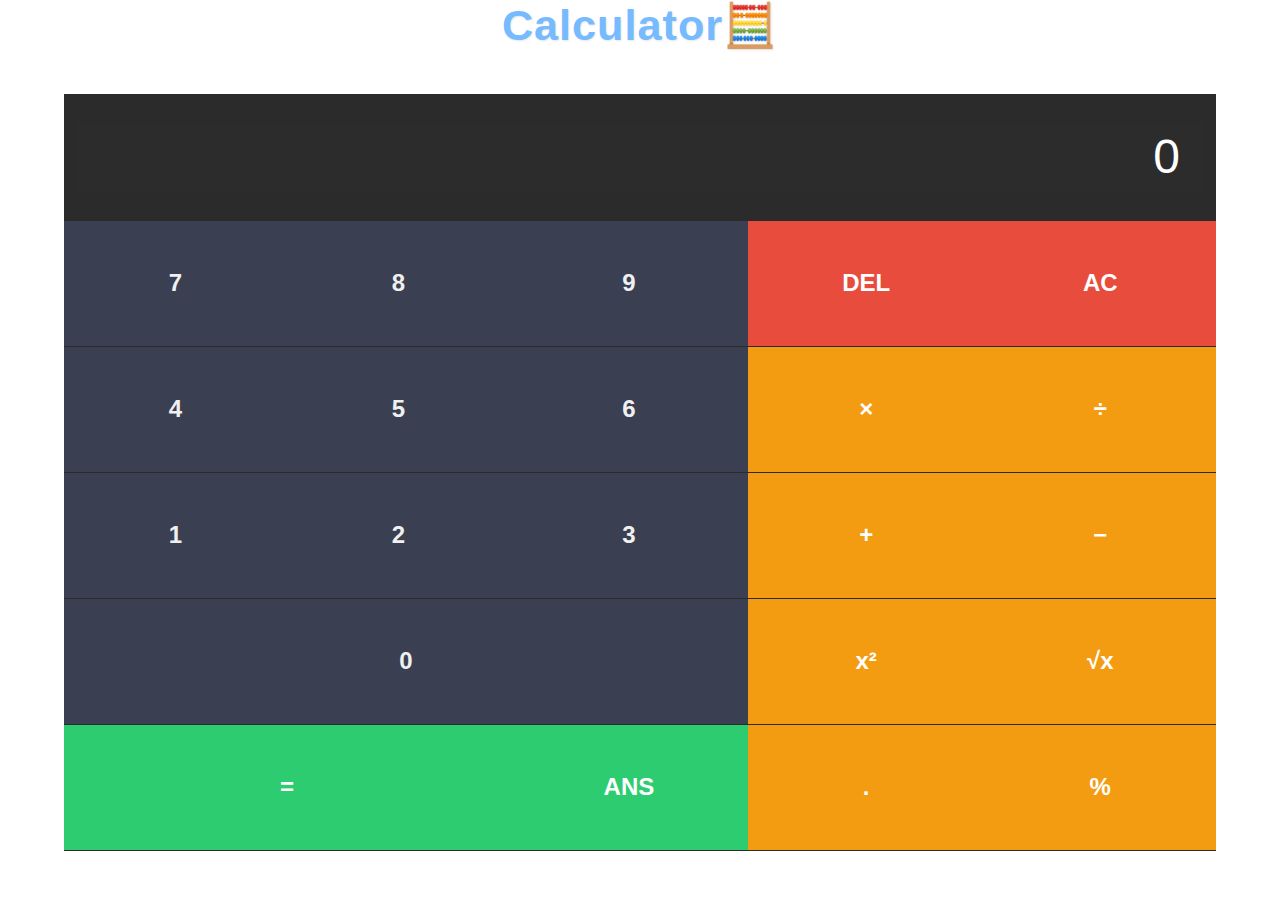
<file: index.html>
<!--
    Project: The calculator App
    Author: Kamogelo Kedige
    Date: June 2025
-->

<!DOCTYPE html>
<html lang="en">

<head>
    <meta charset="UTF-8">
    <meta name="viewport" content="width=device-width, initial-scale=1.0">

    <!-- Link to external CSS file -->
    <link rel="stylesheet" href="style/style.css">

    <!--FaveIcon link-->


    <title>Calculator</title>
</head>

<body>
    <main>

        <section class="calculator">

            <table>
                <caption>Calculator🧮</caption>

                <tbody>
                    <!-- Display input box for calculator output -->
                    <tr>
                        <td colspan="5">
                            <input id="inputBox" type="text" placeholder="0">
                        </td>
                    </tr>

                    <!-- First row: numbers 7-9, DEL, AC -->
                    <tr>
                        <td class="number-button" onclick=numberBtnPressed(7)>7</td>
                        <td class="number-button" onclick=numberBtnPressed(8)>8</td>
                        <td class="number-button" onclick=numberBtnPressed(9)>9</td>
                        <td class="clear-button" onclick=btnDELpressed()>DEL</td>
                        <td class="clear-button" onclick=btnACPress()> AC</td>
                    </tr>

                    <!-- Second row: numbers 4-6, multiply, divide -->
                    <tr>
                        <td class="number-button" onclick=numberBtnPressed(4)>4</td>
                        <td class="number-button" onclick=numberBtnPressed(5)>5</td>
                        <td class="number-button" onclick=numberBtnPressed(6)>6</td>
                        <td class="operator-button" onclick="btnOperatorPressed('x')"> &times; </td>
                        <td class="operator-button" onclick="btnOperatorPressed('/')"> &divide; </td>
                    </tr>

                    <!-- Third row: numbers 1-3, add, subtract -->
                    <tr>
                        <td class="number-button" onclick=numberBtnPressed(1)>1</td>
                        <td class="number-button" onclick=numberBtnPressed(2)>2</td>
                        <td class="number-button" onclick=numberBtnPressed(3)>3</td>
                        <td class="operator-button" onclick="btnOperatorPressed('+')"> &plus; </td>
                        <td class="operator-button" onclick="btnOperatorPressed('-')"> &minus; </td>
                    </tr>

                    <!-- Fourth row: 0, square, square root -->
                    <tr>
                        <td class="number-button" colspan="3" onclick=numberBtnPressed(0)>0</td>
                        <td class="operator-button" onclick="btnOperatorPressed('square')">x&sup2;</td>
                        <td class="operator-button" onclick="btnOperatorPressed('sqrt')">&radic;x</td>
                    </tr>

                    <!-- Fifth row: equals, ANS, dot, percent -->
                    <tr>
                        <td colspan="2" class="equals-button" onclick="btnEqualsPressed() "> &equals; </td>
                        <td class="equals-button" onclick=buttonANSPressed()>ANS</td>
                        <td class="operator-button" onclick="numberBtnPressed('.')">.</td>
                        <td class="operator-button" onclick="btnOperatorPressed('%')">%</td>
                    </tr>

                </tbody>

            </table>
        </section>
    </main>

    <script>
        // Stores the current value entered or calculated
        var currentValue;
        // Stores the current operator selected (+, -, etc.)
        var currentOperator;
        // Determines if the next input should start a new line (clear input)
        var newLine = true;
        // Stores the last computed answer for ANS button
        var lastAnswer = 0;

        // Handles pressing of number buttons (0-9 and .)
        function numberBtnPressed(button) {
            var current = document.getElementById("inputBox").value;

            if (newLine) {
                // If starting new input, replace the input box value
                document.getElementById("inputBox").value = button;
                newLine = false;
            } else {
                if (button === ".") {
                    // Prevent multiple decimals in a number
                    var parts = current.split(/[\+\-\×\÷x]/);  // Split by operators
                    var lastNumber = parts[parts.length - 1];
                    if (lastNumber.includes(".")) return;
                }
                // Append the button value to the input box
                document.getElementById("inputBox").value = current + button;
            }
        }

        // Clears the input box and resets state when AC is pressed
        function btnACPress() {
            document.getElementById("inputBox").value = "";
            currentValue = 0;
            newLine = true;
        }

        // Deletes the last character from the input box
        function btnDELpressed() {
            var current = document.getElementById("inputBox").value;
            document.getElementById("inputBox").value = current.slice(0, -1);
        }

        // Stores the current value and operator when an operator is pressed
        function btnOperatorPressed(operator) {
            currentOperator = operator;
            // Store the current value for binary operations
            currentValue = parseFloat(document.getElementById("inputBox").value);
            newLine = true;
        }

        // Calculates the result based on the stored operator and values
        function btnEqualsPressed() {
            var lastValue = parseFloat(document.getElementById("inputBox").value);
            var total;

            switch (currentOperator) {
                case "+":
                    total = currentValue + lastValue;
                    break;
                case "-":
                    total = currentValue - lastValue;
                    break;
                case "x":
                    total = currentValue * lastValue;
                    break;
                case "/":
                    // Division by zero check
                    if (lastValue === 0) {
                        document.getElementById("inputBox").value = "Error: ÷ by 0";
                        return;
                    }
                    total = currentValue / lastValue;
                    break;
                case "%":
                    // Percentage calculation
                    total = (currentValue / 100) * lastValue;
                    break;
                case "square":
                    // Square the current value
                    total = currentValue * currentValue;
                    break;
                case "sqrt":
                    // Square root of the current value
                    total = Math.sqrt(currentValue);
                    break;
                default:
                    // If no operator, just show the last value
                    total = lastValue;
            }

            // Display the result and update state
            document.getElementById("inputBox").value = total;
            lastAnswer = total;
            currentValue = 0;
            newLine = true;
        }

        // Inserts the last computed answer into the input box
        function buttonANSPressed() {
            document.getElementById("inputBox").value = lastAnswer;
            newLine = false;
        }

    </script>



</body>

</html>
</file>
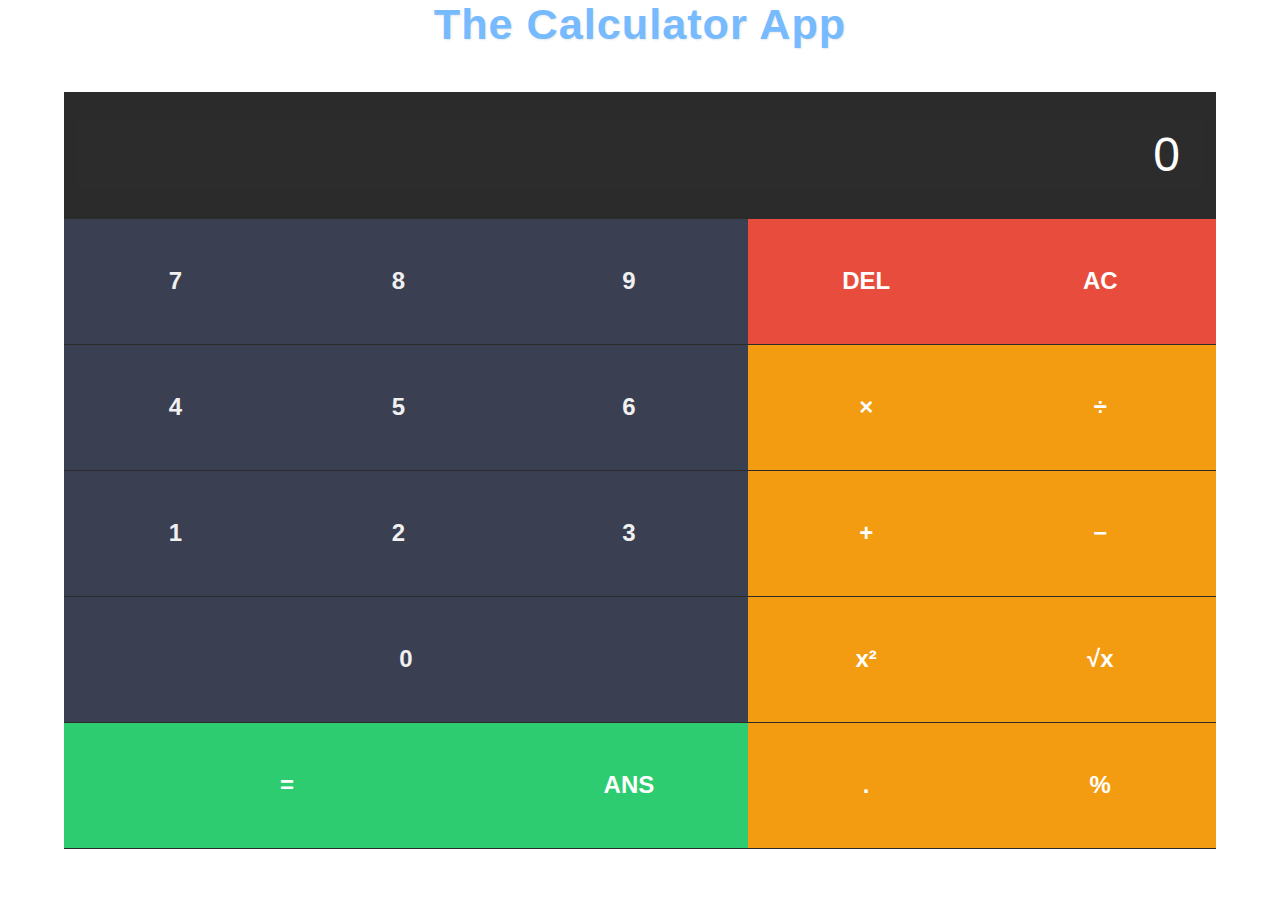
<file: src/index.html>
<!DOCTYPE html>
<html lang="en">

<head>
    <meta charset="UTF-8">
    <meta name="viewport" content="width=device-width, initial-scale=1.0">

    <link rel="stylesheet" href="style/style.css">

    <title>Calculator</title>
</head>

<body>

    <section class="calculator">

        <table>
            <caption>The Calculator App</caption> <!--Table semantic, explains what the table is about-->

            <tbody>
                <tr>
                    <td colspan="5">
                        <input id="inputBox" type="text" placeholder="0">
                    </td>
                </tr>

                <tr>
                    <td class="number-button" onclick=numberBtnPressed(7)>7</td>
                    <td class="number-button" onclick=numberBtnPressed(8)>8</td>
                    <td class="number-button" onclick=numberBtnPressed(9)>9</td>
                    <td class="clear-button" onclick=btnDELpressed()>DEL</td>
                    <td class="clear-button" onclick=btnACPress()> AC</td>


                </tr>

                <tr>
                    <td class="number-button" onclick=numberBtnPressed(4)>4</td>
                    <td class="number-button" onclick=numberBtnPressed(5)>5</td>
                    <td class="number-button" onclick=numberBtnPressed(6)>6</td>
                    <td class="operator-button" onclick="btnOperatorPressed('x')"> &times; </td>
                    <td class="operator-button" onclick="btnOperatorPressed('/')"> &divide; </td>


                </tr>

                <tr>

                    <td class="number-button" onclick=numberBtnPressed(1)>1</td>
                    <td class="number-button" onclick=numberBtnPressed(2)>2</td>
                    <td class="number-button" onclick=numberBtnPressed(3)>3</td>
                    <td class="operator-button" onclick="btnOperatorPressed('+')"> &plus; </td>
                    <td class="operator-button" onclick="btnOperatorPressed('-')"> &minus; </td>

                </tr>

                <tr>
                    <td class="number-button" colspan="3" onclick=numberBtnPressed(0)>0</td>
                    <td class="operator-button" onclick="btnOperatorPressed('square')">x&sup2;</td>
                    <td class="operator-button" onclick="btnOperatorPressed('sqrt')">&radic;x</td>

                </tr>

                <tr>
                    <td colspan="2" class="equals-button" onclick="btnEqualsPressed() "> &equals; </td>
                    <td class="equals-button" onclick=buttonANSPressed()>ANS</td>
                    <td class="operator-button" class="number-button" onclick="numberBtnPressed('.')">.</td>
                    <td class="operator-button" onclick="btnOperatorPressed('%')">%</td>


                </tr>

            </tbody>

        </table>

        <script>

            var currentValue;
            var currentOperator;
            var newLine = true; // determines if next input should be on a new line
            var lastAnswer = 0;

            //Handles pressing of numbers to appear on input box
            function numberBtnPressed(button) {
                var current = document.getElementById("inputBox").value;

                if (newLine) {
                    document.getElementById("inputBox").value = button;
                    newLine = false;

                } else {

                    if (button === ".") {
                        // Split by math operators to isolate the last number
                        var parts = current.split(/[\+\-\×\÷x]/);  // includes lowercase x as well

                        var lastNumber = parts[parts.length - 1];

                        // Prevent adding another dot if the last number already has one
                        if (lastNumber.includes(".")) return;


                    }
                    // Append the button only after all checks pass
                    document.getElementById("inputBox").value = current + button;

                }

            }

            //Clears the inputbox, when AC is pressed
            function btnACPress() {
                document.getElementById("inputBox").value = "";
                currentValue = 0;
                newLine = true;
            }

            //Deletes once character from the input
            function btnDELpressed() {
                var current = document.getElementById("inputBox").value;

                document.getElementById("inputBox").value = current.slice(0, -1);
            }

            //stores current value for arithmetic operations
            function btnOperatorPressed(operator) {
                currentOperator = operator;
                // For binary operations, store the current value and wait for the next input.
                // For unary operations (square, sqrt), currentValue will be used in equals.
                currentValue = parseFloat(document.getElementById("inputBox").value);
                newLine = true;
            }

            // calculates the result based on the stored operator
            function btnEqualsPressed() {
                var lastValue = parseFloat(document.getElementById("inputBox").value);
                var total;

                switch (currentOperator) {

                    case "+":
                        total = currentValue + lastValue;
                        break;
                    case "-":
                        total = currentValue - lastValue;
                        break;
                    case "x":
                        total = currentValue * lastValue;
                        break;
                    case "/":
                        // Division by zero check
                        if (lastValue === 0) {
                            document.getElementById("inputBox").value = "Error: ÷ by 0";
                            return;
                        }
                        total = currentValue / lastValue;
                        break;
                    case "%":
                        total = (currentValue / 100) * lastValue;
                        break;
                    // For square and square root, operate on the stored value directly.
                    case "square":
                        total = currentValue * currentValue;
                        break;
                    case "sqrt":
                        total = Math.sqrt(currentValue);
                        break;
                    default:
                        total = lastValue;

                }

                document.getElementById("inputBox").value = total;
                lastAnswer = total; // store computed result for ANS
                currentValue = 0;
                newLine = true;

            }

            //Last computed answer
            function buttonANSPressed() {
                document.getElementById("inputBox").value = lastAnswer;
                newLine = false;
            }

        </script>

    </section>

</body>

</html>
</file>
<file: style/style.css>
body {
  margin: 0;
  padding: 0;
  font-family: Arial, sans-serif;

  color: #f5f5f5;
}

section {
  display: flex;
  flex-direction: column;
  align-items: center;
  justify-content: center;
  width: 100%;
}

table {
  width: 90%;
  border-collapse: collapse;
  font: normal 1.5em Arial, sans-serif;
  font-weight: bold;
  text-align: center;
  background-color: #1f1f1f;
  border-radius: 100px;
}

table caption {
  font-size: 1.8em;
  font-weight: 600;
  margin-bottom: 1em;
  color: #76baff;
  font-family: "Comic Sans MS", cursive, sans-serif;
  letter-spacing: 1px;
  text-shadow: 1px 1px 2px rgba(0, 0, 0, 0.1);
}

tr {
  height: 14vh;
  background-color: #2b2b2b;
}

td {
  padding: 0.5em;
  width: 25vw;
  border-bottom: 1px solid #2b2b2b;
  color: #f0f0f0;
}

td:hover {
  cursor: pointer;
}

#inputBox {
  width: 100%;
  box-sizing: border-box;
  font-size: 2em;
  text-align: right;
  border: none;
  background-color: #2c2c2c;
  color: #ffffff;
  padding: 0.7em 0.5em;
  margin: 0;
  display: table-cell;
  height: 7vh;
  min-height: 40px;
  max-height: 70px;
}

#inputBox:focus {
  outline: none;
  border: none;
}

#inputBox::placeholder {
  color: #fff;
}

.number-button {
  background: #3a3f51;
  color: #f0f0f0;
}

.operator-button {
  background-color: #f39c12;
  color: #fff;
}

.clear-button {
  background: #e74c3c;
  color: #fff;
}

.equals-button {
  background: #2ecc71;
  color: #fff;
}
</file>
<file: src/style/style.css>
body {
  margin: 0;
  padding: 0;
  font-family: Arial, sans-serif;

  color: #f5f5f5;
}

section {
  display: flex;
  flex-direction: column;
  align-items: center;
  justify-content: center;
  width: 100%;
}

table {
  width: 90%;
  border-collapse: collapse;
  font: normal 1.5em Arial, sans-serif;
  font-weight: bold;
  text-align: center;
  background-color: #1f1f1f;
  border-radius: 100px;
}

table caption {
  font-size: 1.8em;
  font-weight: 600;
  margin-bottom: 1em;
  color: #76baff;
  font-family: "Comic Sans MS", cursive, sans-serif;
  letter-spacing: 1px;
  text-shadow: 1px 1px 2px rgba(0, 0, 0, 0.1);
}

tr {
  height: 14vh;
  background-color: #2b2b2b;
}

td {
  padding: 0.5em;
  width: 25vw;
  border-bottom: 1px solid #2b2b2b;
  color: #f0f0f0;
}

td:hover {
  cursor: pointer;
}

#inputBox {
  width: 100%;
  box-sizing: border-box;
  font-size: 2em;
  text-align: right;
  border: none;
  background-color: #2c2c2c;
  color: #ffffff;
  padding: 0.7em 0.5em;
  margin: 0;
  display: table-cell;
  height: 7vh;
  min-height: 40px;
  max-height: 70px;
}

#inputBox:focus {
  outline: none;
  border: none;
}

#inputBox::placeholder {
  color: #fff;
}

.number-button {
  background: #3a3f51;
  color: #f0f0f0;
}

.operator-button {
  background-color: #f39c12;
  color: #fff;
}

.clear-button {
  background: #e74c3c;
  color: #fff;
}

.equals-button {
  background: #2ecc71;
  color: #fff;
}
</file>
